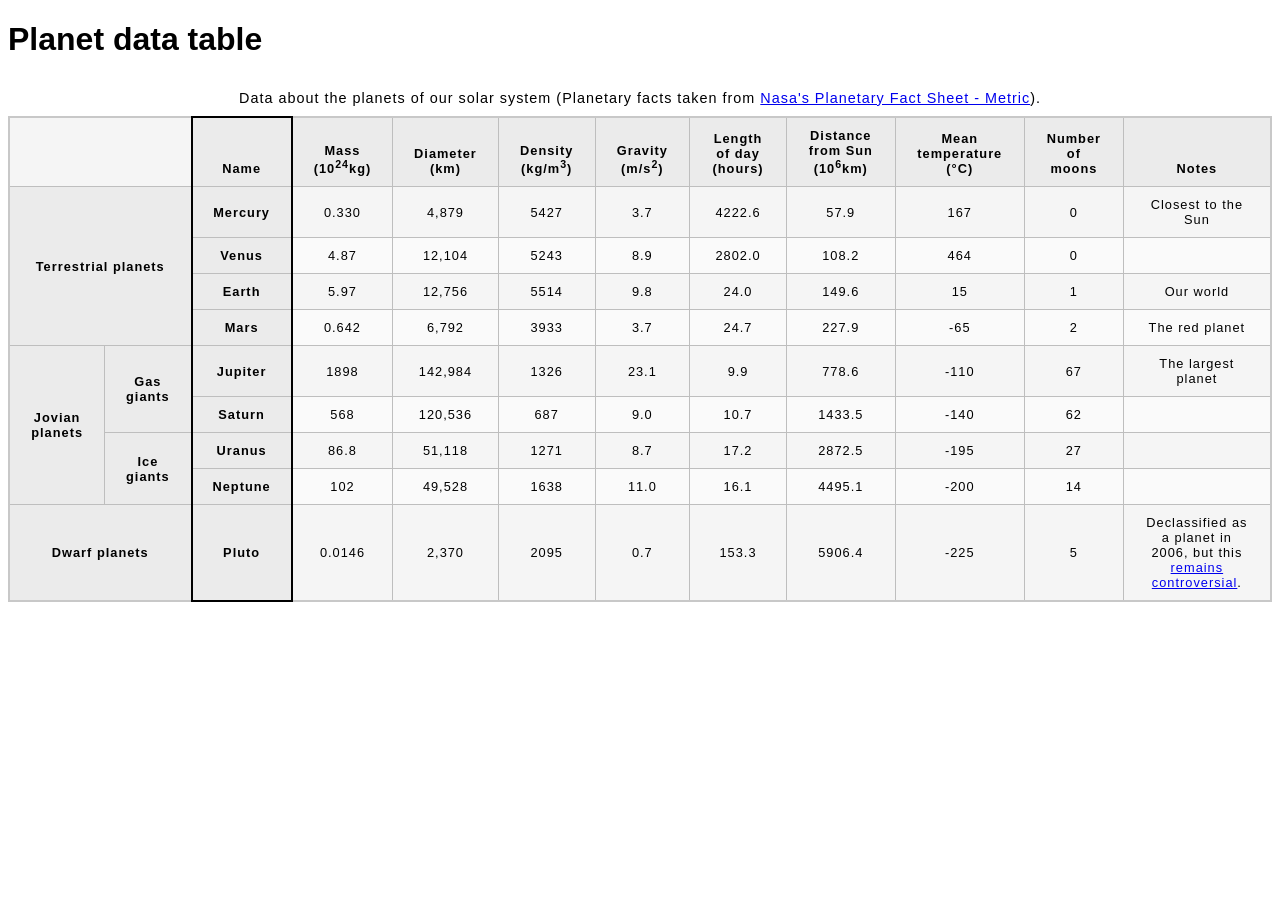
<file: assign2/part2/index.html>
<!DOCTYPE html>
<html lang="en">
<head>
<meta charset="utf-8">
<!--
Name: Rayeed Wadud
File: index.html
Date: 12 October 2026
Accessible HTML data table of facts about the planets of our solar system.
-->
<meta name="viewport" content="width=device-width">
<title>Planet data table</title>
<link href="style.css" rel="stylesheet" type="text/css">
</head>
  <body>
    <h1>Planet data table</h1>

    <table>
      <caption>
        Data about the planets of our solar system (Planetary facts taken from
        <a href="https://nssdc.gsfc.nasa.gov/planetary/factsheet/"
          >Nasa's Planetary Fact Sheet - Metric</a
        >).
      </caption>
      <colgroup>
        <col span="2">
        <col class="column-border">
        <col span="9">
      </colgroup>
      <thead>
        <tr>
          <td colspan="2"></td>
          <th scope="col">Name</th>
          <th scope="col">Mass (10<sup>24</sup>kg)</th>
          <th scope="col">Diameter (km)</th>
          <th scope="col">Density (kg/m<sup>3</sup>)</th>
          <th scope="col">Gravity (m/s<sup>2</sup>)</th>
          <th scope="col">Length of day (hours)</th>
          <th scope="col">Distance from Sun (10<sup>6</sup>km)</th>
          <th scope="col">Mean temperature (°C)</th>
          <th scope="col">Number of moons</th>
          <th scope="col">Notes</th>
        </tr>
      </thead>
      <tbody>
        <tr>
          <th rowspan="4" colspan="2" scope="rowgroup">Terrestrial planets</th>
          <th scope="row">Mercury</th>
          <td>0.330</td>
          <td>4,879</td>
          <td>5427</td>
          <td>3.7</td>
          <td>4222.6</td>
          <td>57.9</td>
          <td>167</td>
          <td>0</td>
          <td>Closest to the Sun</td>
        </tr>
        <tr>
          <th scope="row">Venus</th>
          <td>4.87</td>
          <td>12,104</td>
          <td>5243</td>
          <td>8.9</td>
          <td>2802.0</td>
          <td>108.2</td>
          <td>464</td>
          <td>0</td>
          <td></td>
        </tr>
        <tr>
          <th scope="row">Earth</th>
          <td>5.97</td>
          <td>12,756</td>
          <td>5514</td>
          <td>9.8</td>
          <td>24.0</td>
          <td>149.6</td>
          <td>15</td>
          <td>1</td>
          <td>Our world</td>
        </tr>
        <tr>
          <th scope="row">Mars</th>
          <td>0.642</td>
          <td>6,792</td>
          <td>3933</td>
          <td>3.7</td>
          <td>24.7</td>
          <td>227.9</td>
          <td>-65</td>
          <td>2</td>
          <td>The red planet</td>
        </tr>
        <tr>
          <th rowspan="4" scope="rowgroup">Jovian planets</th>
          <th rowspan="2" scope="rowgroup">Gas giants</th>
          <th scope="row">Jupiter</th>
          <td>1898</td>
          <td>142,984</td>
          <td>1326</td>
          <td>23.1</td>
          <td>9.9</td>
          <td>778.6</td>
          <td>-110</td>
          <td>67</td>
          <td>The largest planet</td>
        </tr>
        <tr>
          <th scope="row">Saturn</th>
          <td>568</td>
          <td>120,536</td>
          <td>687</td>
          <td>9.0</td>
          <td>10.7</td>
          <td>1433.5</td>
          <td>-140</td>
          <td>62</td>
          <td></td>
        </tr>
        <tr>
          <th rowspan="2" scope="rowgroup">Ice giants</th>
          <th scope="row">Uranus</th>
          <td>86.8</td>
          <td>51,118</td>
          <td>1271</td>
          <td>8.7</td>
          <td>17.2</td>
          <td>2872.5</td>
          <td>-195</td>
          <td>27</td>
          <td></td>
        </tr>
        <tr>
          <th scope="row">Neptune</th>
          <td>102</td>
          <td>49,528</td>
          <td>1638</td>
          <td>11.0</td>
          <td>16.1</td>
          <td>4495.1</td>
          <td>-200</td>
          <td>14</td>
          <td></td>
        </tr>
        <tr>
          <th colspan="2" scope="rowgroup">Dwarf planets</th>
          <th scope="row">Pluto</th>
          <td>0.0146</td>
          <td>2,370</td>
          <td>2095</td>
          <td>0.7</td>
          <td>153.3</td>
          <td>5906.4</td>
          <td>-225</td>
          <td>5</td>
          <td>
            Declassified as a planet in 2006, but this
            <a
              href="https://www.usatoday.com/story/tech/2014/10/02/pluto-planet-solar-system/16578959/"
              >remains controversial</a
            >.
          </td>
        </tr>
      </tbody>
    </table>
  </body>
</html>
</file>
<file: assign2/part2/style.css>
/*
Name: Rayeed Wadud
File: style.css
Date: 12 October 2026
Stylesheet for the planet data table.
*/

html {
  font-family: sans-serif;
}

table {
  margin-top: 1rem;
  border-collapse: collapse;
  border: 2px solid rgb(200 200 200);
  letter-spacing: 1px;
  font-size: 0.8rem;
}

td,
th {
  border: 1px solid rgb(190 190 190);
  padding: 10px 20px;
}

th {
  background-color: rgb(235 235 235);
}

td {
  text-align: center;
}

tr:nth-child(even) td {
  background-color: rgb(250 250 250);
}

tr:nth-child(odd) td {
  background-color: rgb(245 245 245);
}

caption {
  padding: 10px;
  font-size: 0.9rem;
}

th[scope="col"] {
  vertical-align: bottom;
}

.column-border {
  border: 2px solid black;
}
</file>
